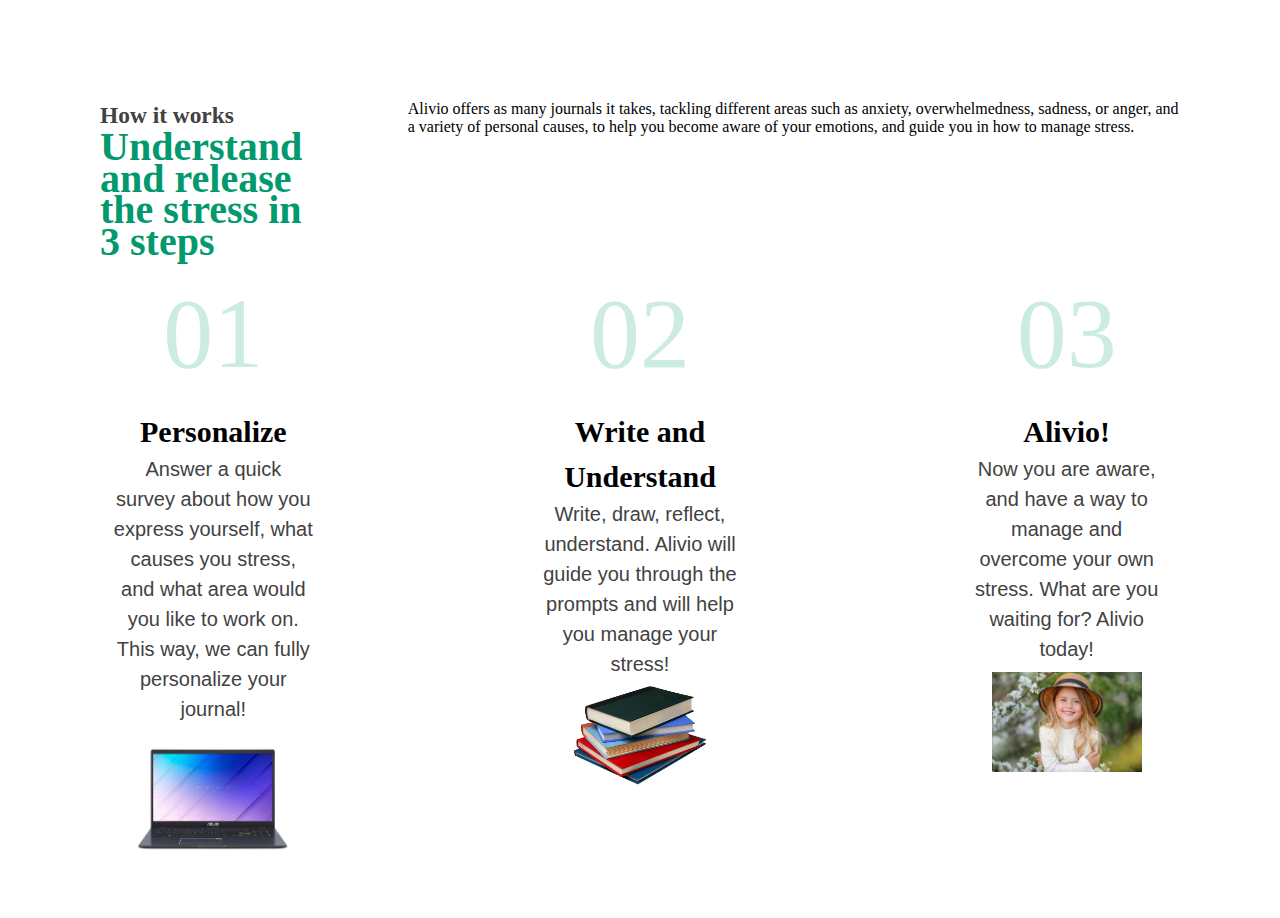
<file: index2.html>
<!DOCTYPE html>
<html lang="en">
<head>
    <meta charset="UTF-8">
    <meta name="viewport" content="width=device-width, initial-scale=1.0">
    <title>Alivio</title>
    <link rel="stylesheet" href="style.css">
    <link rel="stylesheet" href="clear.css">
</head>
<body>
    <div class="main">
        <div class="upper2">
          <div class="upper2left">
            <div class="bmaintxt">
                <h3>How it works</h3>
            </div>
            <div class="main2txt">
                <div class="line21">
                    <h1>Understand and release</h1>
                </div>
                <div class="line22">
                    <h1>the stress in 3 steps</h1>
                </div>
            </div>
          </div>
          <div class="upper2right">
            Alivio offers as many journals it takes,
            tackling different areas such as anxiety, overwhelmedness, sadness, or anger, and a variety of personal causes,
            to help you become aware of your emotions, and guide you in how to manage stress.
          </div>
        </div>
        <div class="mainc2">
            <div class="el1">
              01
              <div class="el1t">
               Personalize
              </div>
              <div class="el1tt">
                Answer a quick survey about how you express yourself, what causes you stress, and what area would you like to work on. This way, we can fully personalize your journal!
              </div>
<img src="el1.png" width="150px">             
            </div>
            <div class="el2">
              02
              <div class="el2t">
               Write and Understand
              </div>
              <div class="el2tt">
                Write, draw, reflect, understand. Alivio will guide you through the prompts and will help you manage your stress!
<img src="el2.png" width="150px">
              </div>
               
            </div>
            <div class="el3">
              03
              <div class="el3t">
               Alivio!
              </div>
              <div class="el3tt">
                Now you are aware, and have a way to manage and overcome your own stress. What are you waiting for? Alivio today!
              </div>
<img src="el3.png" width="150px">
            </div>
        </div>
    </div>
</body>
</html>
</file>
<file: style.css>
.doc{
    display: block;
}
.upper{
    display: flex;
    margin-top: 0px;
    border: 0.5px solid grey;
    background-color: white;
    justify-content: space-around;
}

.logotxt{
    width: 79.565px;
    height: 23.04px;
    flex-shrink: 0;
    color: #01996D;
    margin-left: 50px;
}
.icon2up{
   color: #292929;
    font-family: Lato;
    font-size: 20px;
    font-style: normal;
    font-weight: 500;
    line-height: normal;
} 

.icon3up{
   color: #292929;
    font-family: Lato;
    font-size: 20px;
    font-style: normal;
    font-weight: 500;
    line-height: normal;
} 

.icon4up{
   color: #292929;
    font-family: Lato;
    font-size: 20px;
    font-style: normal;
    font-weight: 500;
    line-height: normal;
} 

.icon5up{
color: #292929;
    font-family: Lato;
    font-size: 20px;
    font-style: normal;
    font-weight: 500;
    line-height: normal;
}

.icon6up{
   color: #292929;
    font-family: Lato;
    font-size: 20px;
    font-style: normal;
    font-weight: 500;
    line-height: normal;
} 
.signed-in{
    display: block;
    font-family: 'Segoe UI', Tahoma, Geneva, Verdana, sans-serif;
}
.doc{
    display: block;
}
.upper{
    display: flex;
    margin-top: 0px;
    border: 0.5px solid grey;
    background-color: white;
    justify-content: space-around;
}
.body{
    background-color: rgb(227, 222, 222);
}
.logotxt{
    width: 79.565px;
    height: 23.04px;
    flex-shrink: 0;
    color: #01996D;
    margin-left: 50px;
}
.icon2up{
   color: #292929;
    font-family: Lato;
    font-size: 20px;
    font-style: normal;
    font-weight: 500;
    line-height: normal;
} 

.icon3up{
   color: #292929;
    font-family: Lato;
    font-size: 20px;
    font-style: normal;
    font-weight: 500;
    line-height: normal;
} 

.icon4up{
   color: #292929;
    font-family: Lato;
    font-size: 20px;
    font-style: normal;
    font-weight: 500;
    line-height: normal;
} 

.icon5up{
color: #292929;
    font-family: Lato;
    font-size: 20px;
    font-style: normal;
    font-weight: 500;
    line-height: normal;
}

.icon6up{
   color: #292929;
    font-family: Lato;
    font-size: 20px;
    font-style: normal;
    font-weight: 500;
    line-height: normal;
} 

.line1{
color: #01996D;
font-size: 20px;
font-family: Georgia, Times, 'Times New Roman', serif;
font-style: normal;
font-weight: 700;
line-height: normal;
}
.line2{
color: #01996D;
font-size: 20px;
font-family: Georgia, Times, 'Times New Roman', serif;
font-style: normal;
font-weight: 700;
line-height: normal;    
}
.mainc1pg{
    background: url(https://st3.depositphotos.com/2268545/18916/i/450/depositphotos_189168480-stock-photo-little-cute-asian-girl-standing.jpg) no-repeat center/cover;
    height: 750px;
}
.main{
    display: block;
}
.bmaintxt{
    color: #424242;
    font-family: Lato;
    font-size: 24px;
    font-style: normal;
    font-weight: 600;
    line-height: 157%; /* 37.68px */
}
.upper2{
    display: flex;
}
.upper2left{
  display: block;
  margin-left: 100px;
  margin-top: 100px;
}
.upper2right{
  display: block;
  margin: 100px;
}
.main2txt{
  display: block;
}
.bmaintxt{
    color: #424242;
font-family: Lato;
font-size: 20px;
font-style: normal;
font-weight: 600;
line-height: 157%; /* 37.68px */
}
.line21{
    color: #01996D;
font-family: Georgia;
font-size: 20px;
font-style: normal;
font-weight: 700;
line-height: 157%; /* 78.5px */
}
.line22{
    color: #01996D;
font-family: Georgia;
font-size: 20px;
font-style: normal;
font-weight: 700;
line-height: 157%; /* 78.5px */
}
.mainc2{
    display: flex;
    justify-content: space-around;

}
.el1{
margin: 2px;
color: rgba(1, 153, 109, 0.20);
text-align: center;
font-family: Georgia;
font-size: 100px;
font-style: normal;
font-weight: 400;
line-height: 150%; /* 225px */
display: block;
width: 200px;
}
.el2{
margin: 2px;
color: rgba(1, 153, 109, 0.20);
text-align: center;
font-family: Georgia;
font-size: 100px;
font-style: normal;
font-weight: 400;
line-height: 150%; /* 225px */
display: block;
align-items: flex-end;
width: 200px;
}
.el3{
margin: 2px;
color: rgba(1, 153, 109, 0.20);
text-align: center;
font-family: Georgia;
font-size: 100px;
font-style: normal;
font-weight: 400;
line-height: 150%; /* 225px */
display: block;
width: 200px;
}
.el1t{
    color: #000;
text-align: center;
font-family: Georgia;
font-size: 30px;
font-style: normal;
font-weight: 700;
line-height: 150%; /* 45px */
}
.el2t{
color: #000;
text-align: center;
font-family: Georgia;
font-size: 30px;
font-style: normal;
font-weight: 700;
line-height: 150%; /* 45px */
}
.el3t{
color: #000;
text-align: center;
font-family: Georgia;
font-size: 30px;
font-style: normal;
font-weight: 700;
line-height: 150%; /* 45px */    
}
.el1tt{
color: #424242;
font-family: 'Franklin Gothic Medium', 'Arial Narrow', Arial, sans-serif;
font-size: 20px;
font-style: normal;
font-weight: 500;
line-height: 150%; /* 30px */    
}
.el2tt{
color: #424242;
font-family: 'Franklin Gothic Medium', 'Arial Narrow', Arial, sans-serif;
font-size: 20px;
font-style: normal;
font-weight: 500;
line-height: 150%; /* 30px */
}
.el3tt{
color: #424242;
font-family: 'Franklin Gothic Medium', 'Arial Narrow', Arial, sans-serif;
font-size: 20px;
font-style: normal;
font-weight: 500;
line-height: 150%; /* 30px */
}
</file>
<file: clear.css>
*{
    margin: 0;
    padding: 0;
}
</file>
